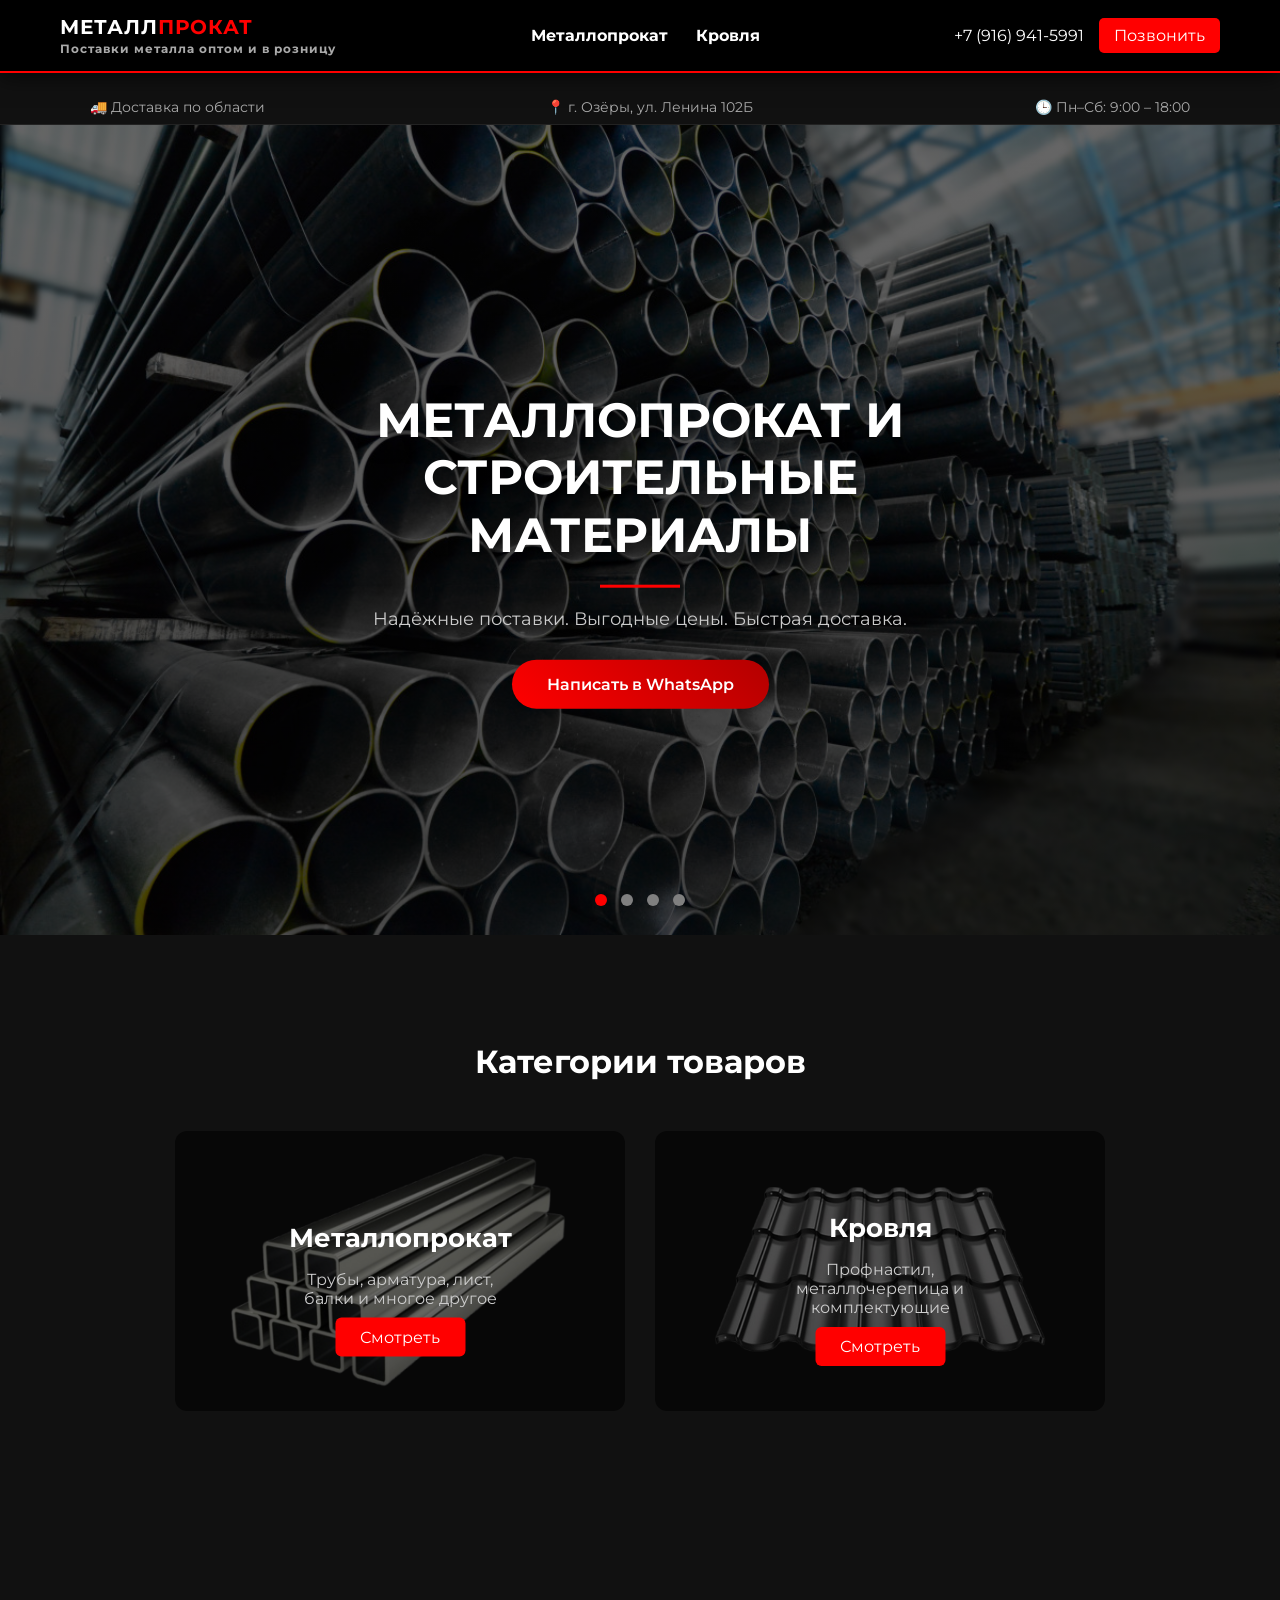
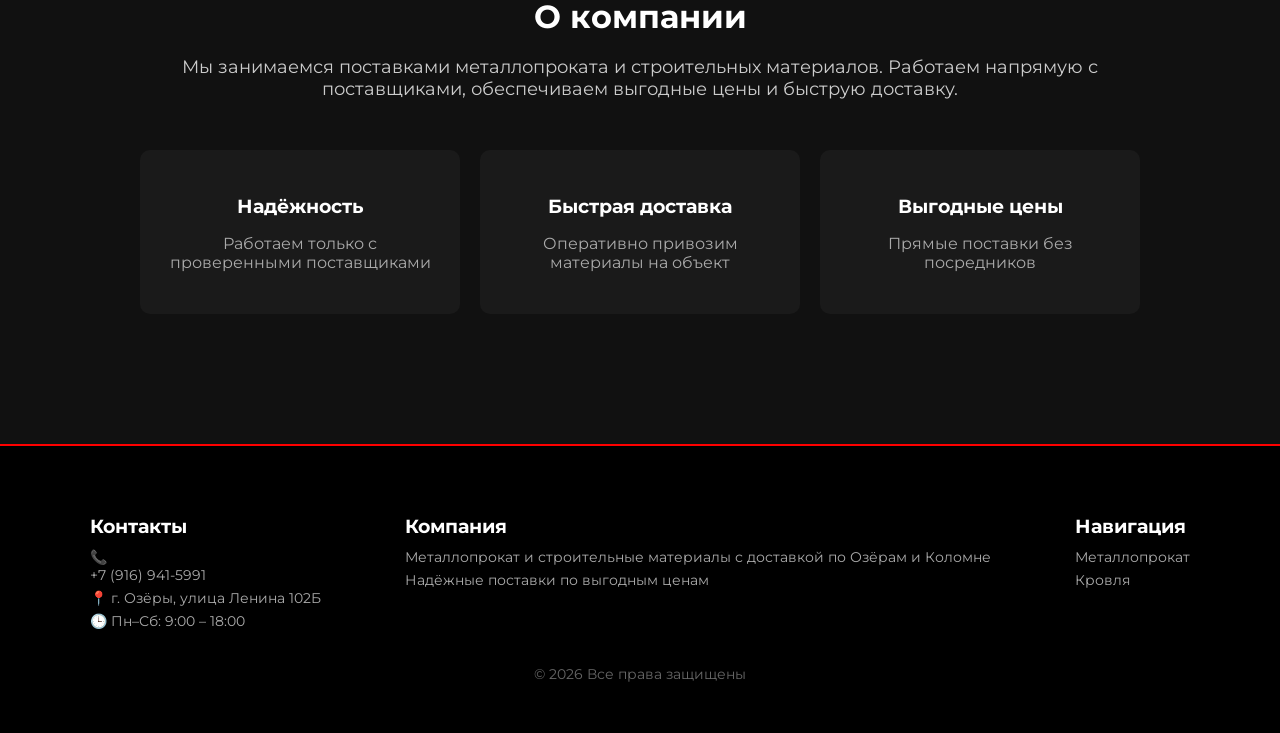
<file: site/index.html>
<!DOCTYPE html>
<html lang="ru">
<head>
    <meta charset="UTF-8">
    <meta name="viewport" content="width=device-width, initial-scale=1.0">

    <!-- SEO -->
    <title>Металлопрокат, кровля и фасад в Озёрах — Озёры Металл</title>
    <meta name="description" content="Металлопрокат и строительные материалы в г. Озёры. Трубы, арматура, профнастил, металлочерепица. Доставка в день заказа. Звоните: +7 (916) 941-5991">

    <!-- Favicon -->
    <link rel="apple-touch-icon" sizes="180x180" href="/site/images/apple-touch-icon.png">
    <link rel="icon" type="image/png" sizes="32x32" href="/site/images/favicon-32x32.png">
    <link rel="icon" type="image/png" sizes="16x16" href="/site/images/favicon-16x16.png">
    <link rel="manifest" href="/site/images/site.webmanifest">
    
    <!-- Open Graph (для соцсетей и иногда подхватывается поисковиками) -->
    <meta property="og:title" content="Металлопрокат и кровля в Озёрах">
    <meta property="og:description" content="Трубы, арматура, профнастил, металлочерепица. Доставка в день заказа по Озёрам и области.">
    <meta property="og:url" content="https://ozery-metall.ru/">
    <meta property="og:type" content="website">
    <meta property="og:image" content="https://ozery-metall.ru/site/images/og-preview.jpg">

    <!-- Schema.org — локальный бизнес -->
    <script type="application/ld+json">
    {
      "@context": "https://schema.org",
      "@type": "LocalBusiness",
      "name": "Озёры Металл",
      "url": "https://ozery-metall.ru",
      "telephone": "+79169415991",
      "address": {
        "@type": "PostalAddress",
        "streetAddress": "ул. Ленина, 102Б",
        "addressLocality": "Озёры",
        "addressRegion": "Московская область",
        "addressCountry": "RU"
      },
      "openingHours": "Mo-Sa 09:00-18:00",
      "description": "Продажа металлопроката и строительных материалов в Озёрах. Трубы, арматура, профнастил, металлочерепица. Доставка по области."
    }
    </script>

    <link rel="stylesheet" href="/site/css/style.css">
    <link href="https://fonts.googleapis.com/css2?family=Montserrat:wght@400;600&display=swap" rel="stylesheet">
</head> 

<body>

<div class="top-bar">
    <div class="top-container">
        <span>🚚 Доставка по области</span>
        <span>📍 г. Озёры, ул. Ленина 102Б</span>
        <span>🕒 Пн–Сб: 9:00 – 18:00</span>
    </div>
</div>

<header class="header">
    <div class="container">

        <a href="/" class="logo-text">
            МЕТАЛЛ<span>ПРОКАТ</span>
            <div class="logo-sub">
                Поставки металла оптом и в розницу
            </div>
        </a>

        <nav class="nav">
            <a href="/metal">Металлопрокат</a>
            <a href="/roof">Кровля</a>
        </nav>

        <div class="contact">
            <a href="tel:+79169415991" class="phone">
                +7 (916) 941-5991
            </a>

            <a href="tel:+79169415991" class="call-btn">
                Позвонить
            </a>
        </div>

    </div>
</header>

<section class="hero">

    <div class="slider">

        <div class="slide active"
             style="background-image:url('/site/images/bg.jpg')">
        </div>

        <div class="slide"
             style="background-image:url('/site/images/slide1.jpg')">
        </div>

        <div class="slide"
             style="background-image:url('/site/images/slide2.jpg')">
        </div>

        <div class="slide"
             style="background-image:url('/site/images/slide3.jpg')">
        </div>

    </div>

    <div class="hero-content">
        <h1>Металлопрокат и строительные материалы</h1>

        <p>
            Надёжные поставки.
            Выгодные цены.
            Быстрая доставка.
        </p>

        <a href="https://wa.me/79169415991?text=Здравствуйте%2C%20хочу%20узнать%20о%20ценах" class="hero-btn" target="_blank">
        Написать в WhatsApp
        </a>
    </div>

    <div class="dots">
        <span class="dot active"></span>
        <span class="dot"></span>
        <span class="dot"></span>
        <span class="dot"></span>
    </div>

</section>

<section class="categories">

    <h2>Категории товаров</h2>

    <div class="categories-container">

        <div class="category-card">

            <div class="category-overlay"></div>

            <img src="/site/images/metal.jpg" alt="Металлопрокат">

            <div class="category-content">

                <h3>Металлопрокат</h3>

                <p>
                    Трубы, арматура,
                    лист, балки и многое другое
                </p>

                <a href="/metal" class="category-btn">
                    Смотреть
                </a>

            </div>

        </div>

        <div class="category-card">

            <div class="category-overlay"></div>

            <img src="/site/images/roof.jpg" alt="Кровля">

            <div class="category-content">

                <h3>Кровля</h3>

                <p>
                    Профнастил,
                    металлочерепица и комплектующие
                </p>

                <a href="/roof" class="category-btn">
                    Смотреть
                </a>

            </div>

        </div>

    </div>

</section>

<section class="about">

    <div class="container-about">

        <h2>О компании</h2>

        <p class="about-text">
            Мы занимаемся поставками металлопроката и строительных материалов.
            Работаем напрямую с поставщиками,
            обеспечиваем выгодные цены
            и быструю доставку.
        </p>

        <div class="advantages">

            <div class="adv-card">
                <h3>Надёжность</h3>
                <p>Работаем только с проверенными поставщиками</p>
            </div>

            <div class="adv-card">
                <h3>Быстрая доставка</h3>
                <p>Оперативно привозим материалы на объект</p>
            </div>

            <div class="adv-card">
                <h3>Выгодные цены</h3>
                <p>Прямые поставки без посредников</p>
            </div>

        </div>

    </div>

</section>

<footer class="footer">

    <div class="footer-container">

        <div class="footer-block">

            <h3>Контакты</h3>

            <p>
                📞
                <a href="tel:+79169415991">
                    +7 (916) 941-5991
                </a>
            </p>

            <p>📍 г. Озёры, улица Ленина 102Б</p>

            <p>🕒 Пн–Сб: 9:00 – 18:00</p>

        </div>

        <div class="footer-block">

            <h3>Компания</h3>

            <p>
                Металлопрокат и строительные материалы
                с доставкой по Озёрам и Коломне
            </p>

            <p>
                Надёжные поставки
                по выгодным ценам
            </p>

        </div>

        <div class="footer-block">

            <h3>Навигация</h3>

            <a href="/metal">Металлопрокат</a>
            <a href="/roof">Кровля</a>

        </div>

    </div>

    <div class="footer-bottom">
        © 2026 Все права защищены
    </div>

</footer>

<script>
window.onload = function () {

let slides = document.querySelectorAll('.slide');
let dots = document.querySelectorAll('.dot');

let index = 0;

function showSlide(i){

slides.forEach(slide=>slide.classList.remove('active'));
dots.forEach(dot=>dot.classList.remove('active'));

slides[i].classList.add('active');
dots[i].classList.add('active');

}

setInterval(()=>{

index++;

if(index>=slides.length){
index=0;
}

showSlide(index);

},4000);

dots.forEach((dot,i)=>{

dot.addEventListener('click',()=>{

index=i;
showSlide(index);

});

});

}
</script>

</body>
</html>
</file>
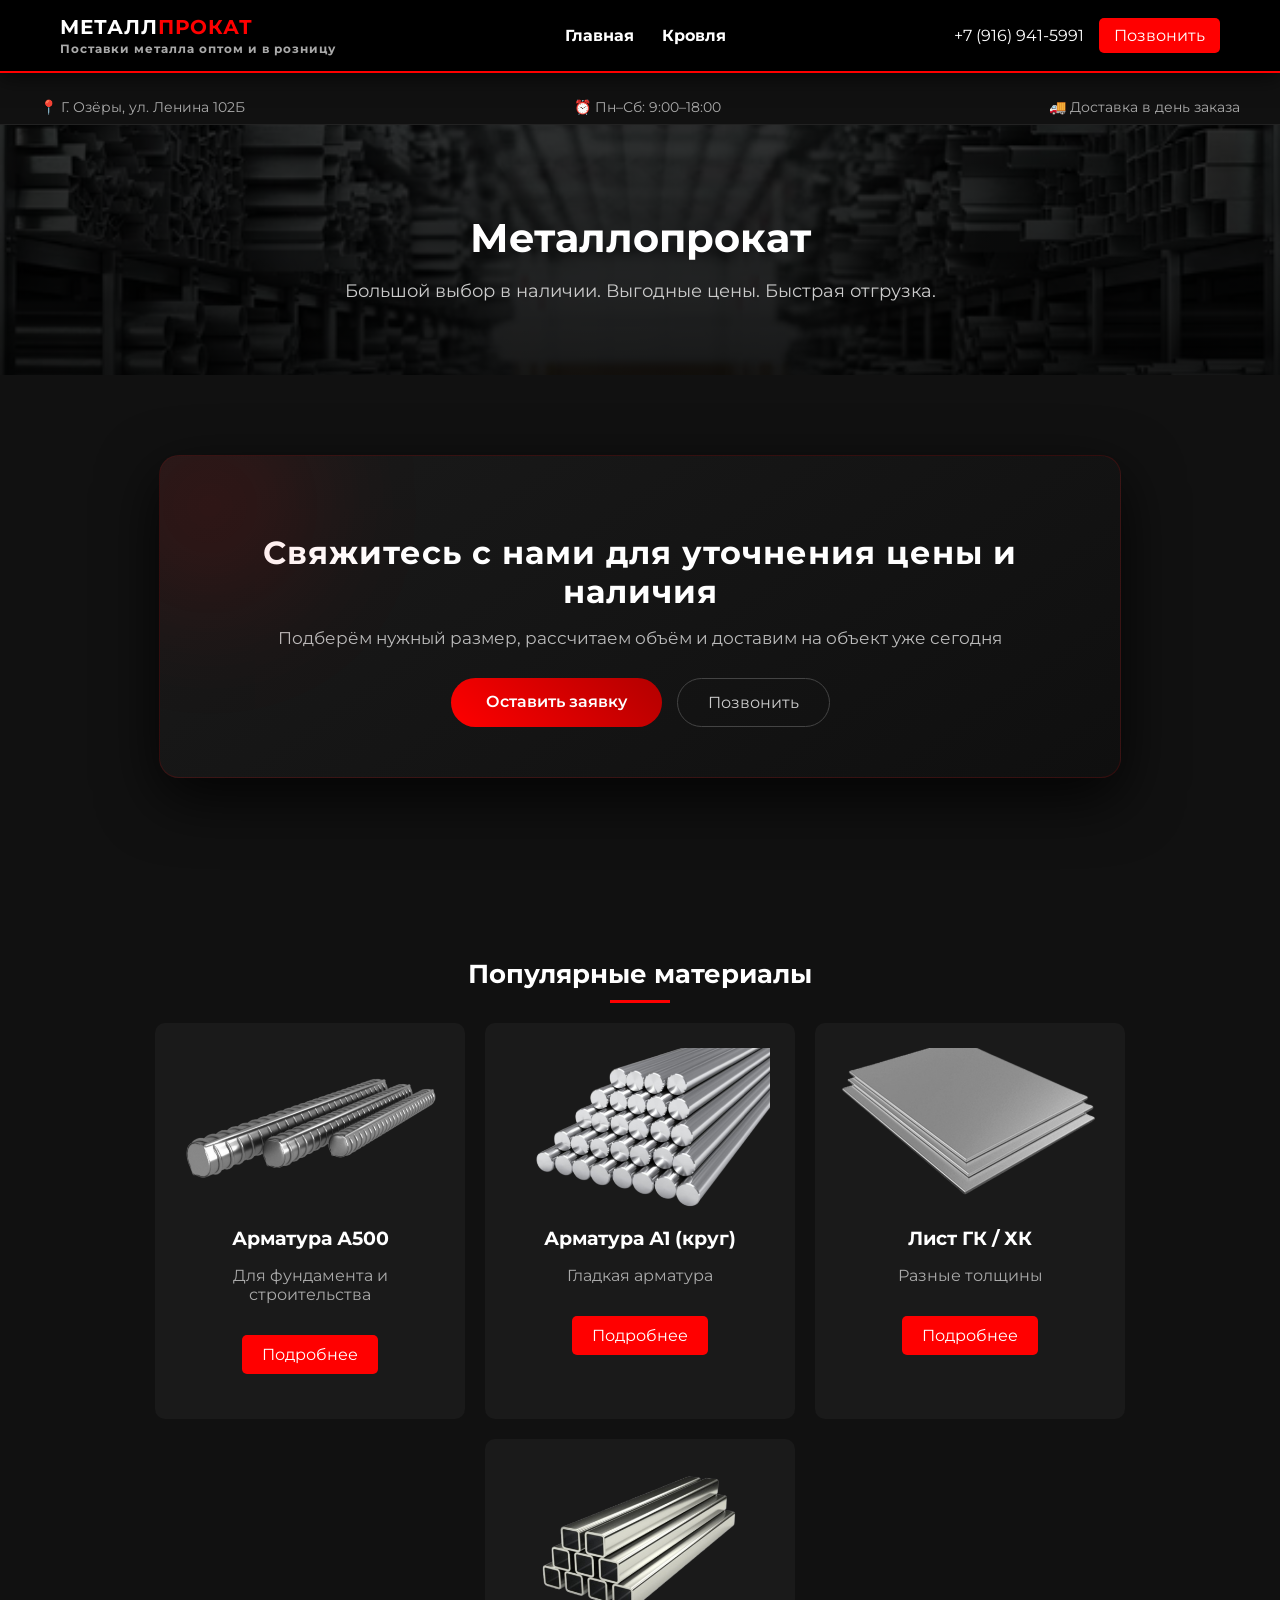
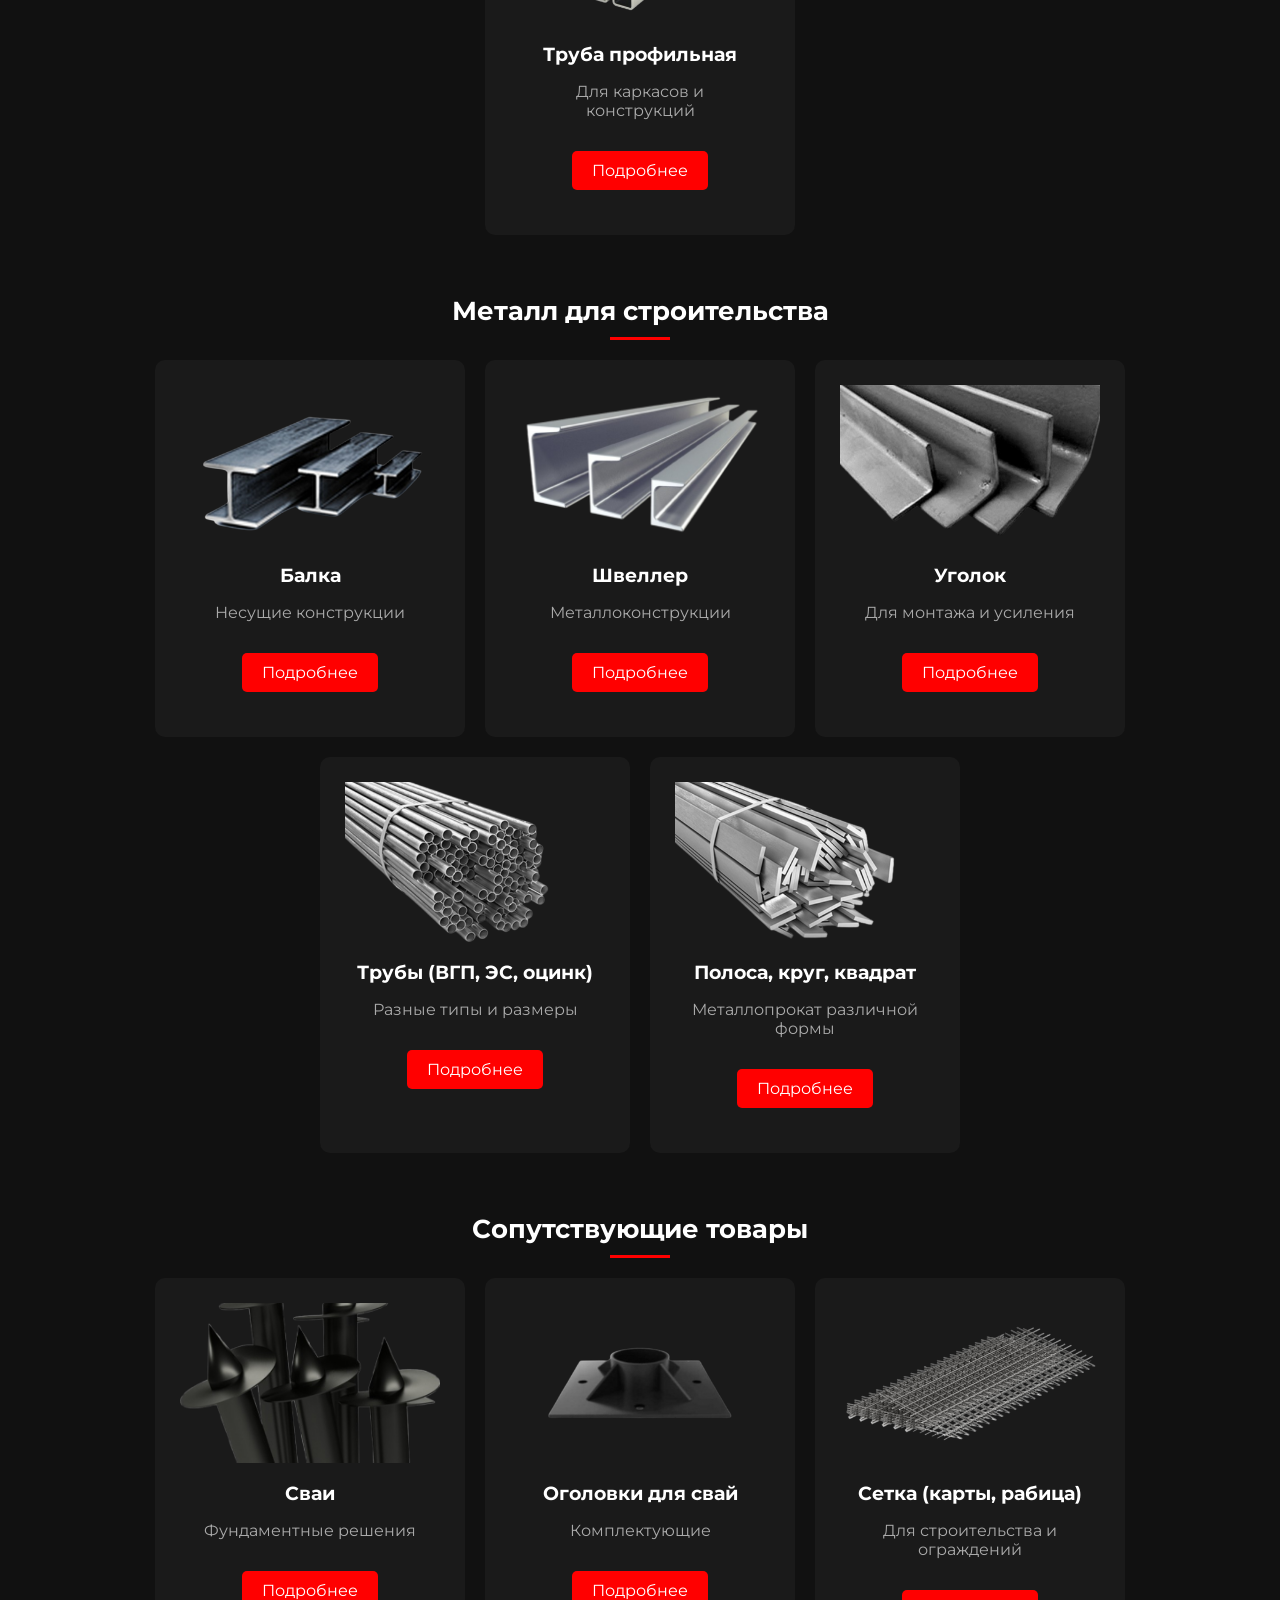
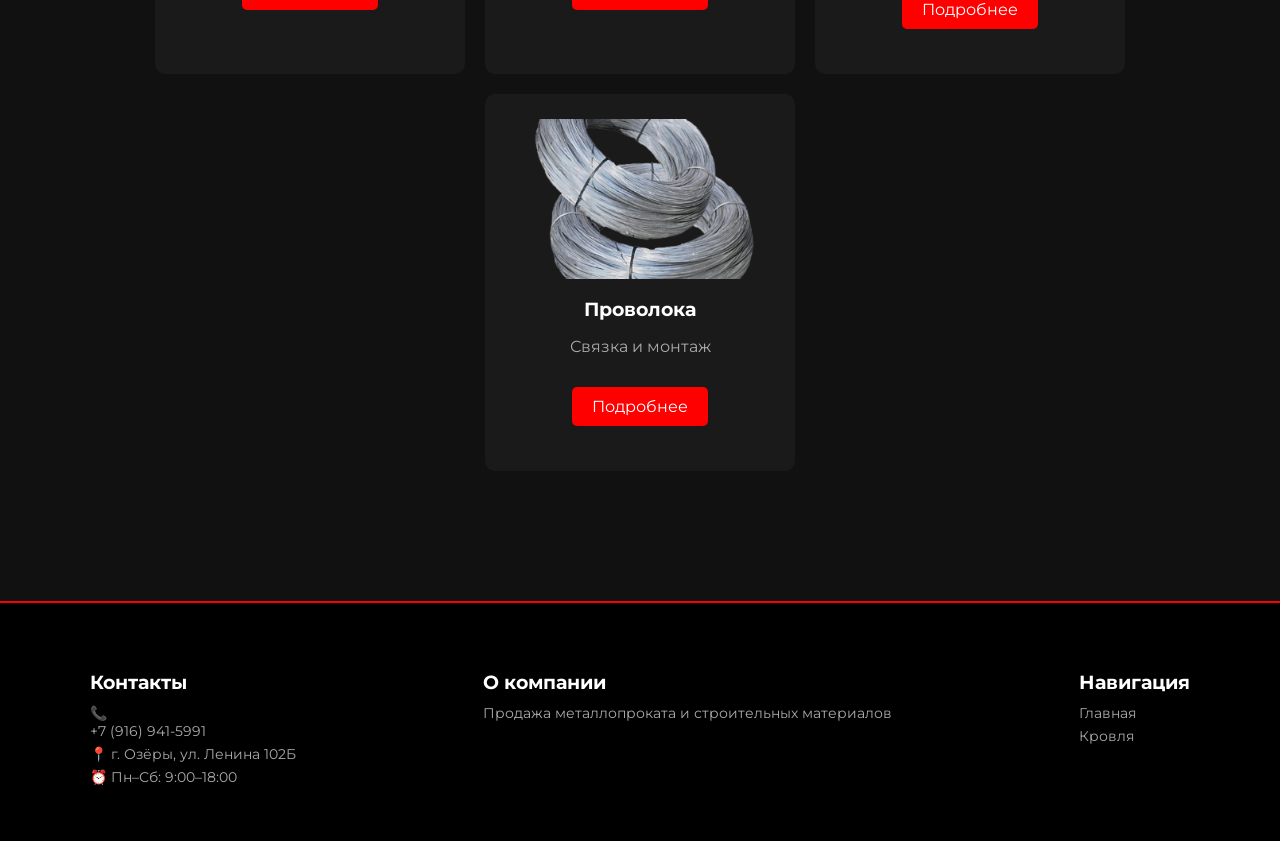
<file: site/metal.html>
<!DOCTYPE html>
<html lang="ru">
<head>
    <meta charset="UTF-8">
    <meta name="viewport" content="width=device-width, initial-scale=1.0">
    <meta name="description" content="Металлопрокат в г. Озёры — арматура, трубы, балки, уголок, лист. Оптом и в розницу.">
    <title>Металлопрокат — г. Озёры</title>
    <link rel="stylesheet" href="/site/css/style.css">
    <link href="https://fonts.googleapis.com/css2?family=Montserrat:wght@400;600&display=swap" rel="stylesheet">
</head>
<body>

<div class="top-bar">
    <div class="top-bar-content">
        <span>📍 Г. Озёры, ул. Ленина 102Б</span>
        <span>⏰ Пн–Сб: 9:00–18:00</span>
        <span>🚚 Доставка в день заказа</span>
    </div>
</div>

<header class="header">
    <div class="container">
        <a href="/" class="logo-text">
            МЕТАЛЛ<span>ПРОКАТ</span>
            <div class="logo-sub">Поставки металла оптом и в розницу</div>
        </a>
        <nav class="nav">
            <a href="/">Главная</a>
            <a href="roof">Кровля</a>
        </nav>
        <div class="contact">
            <a href="tel:+79169415991" class="phone">+7 (916) 941-5991</a>
            <a href="tel:+79169415991" class="call-btn">Позвонить</a>
        </div>
    </div>
</header>

<section class="page-banner">
    <div class="banner-content">
        <h1>Металлопрокат</h1>
        <p>Большой выбор в наличии. Выгодные цены. Быстрая отгрузка.</p>
    </div>
</section>

<div class="cta-block">
    <div class="cta-glow"></div>
    <h2>Свяжитесь с нами для уточнения цены и наличия</h2>
    <p>Подберём нужный размер, рассчитаем объём и доставим на объект уже сегодня</p>
    <div class="cta-actions">
        <a href="#" class="cta-btn" id="openFormBtn">Оставить заявку</a>
        <a href="tel:+79169415991" class="cta-phone">Позвонить</a>
    </div>
</div>

<section class="products">

    <h2 class="group-title">Популярные материалы</h2>
    <div class="products-container">

        <div class="product-card">
            <img src="/site/images/armatura.jpg" alt="Арматура А500">
            <h3>Арматура А500</h3>
            <p>Для фундамента и строительства</p>
            <a href="#" class="product-btn"
               data-title="Арматура А500"
               data-img="/site/images/armatura.jpg"
               data-desc="Арматура А500С: ф6, ф8, ф10, ф12, ф14, ф16, ф18, ф20, ф25, ф32">
                Подробнее
            </a>
        </div>

        <div class="product-card">
            <img src="/site/images/armatura-a1.jpg" alt="Арматура А1">
            <h3>Арматура А1 (круг)</h3>
            <p>Гладкая арматура</p>
            <a href="#" class="product-btn"
               data-title="Арматура А1(круг)"
               data-img="/site/images/armatura-a1.jpg"
               data-desc="Арматура А1 (гладкая): ф6, ф8, ф10, ф12, ф14, ф16, ф18, ф20, ф22, ф25">
                Подробнее
            </a>
        </div>

        <div class="product-card">
            <img src="/site/images/list.jpg" alt="Лист металла">
            <h3>Лист ГК / ХК</h3>
            <p>Разные толщины</p>
            <a href="#" class="product-btn"
               data-title="Лист ГК / ХК"
               data-img="/site/images/list.jpg"
               data-desc="Лист металл: 0.8мм – 30мм, форматы 1.25×2.5, 1.5×3, 1.5×6">
                Подробнее
            </a>
        </div>

        <div class="product-card">
            <img src="/site/images/truba-profile.jpg" alt="Труба профильная">
            <h3>Труба профильная</h3>
            <p>Для каркасов и конструкций</p>
            <a href="#" class="product-btn"
               data-title="Труба профильная"
               data-img="/site/images/truba-profile.jpg"
               data-desc="Профильные трубы: 20×20, 40×20, 40×40, 60×30, 60×60 и другие размеры">
                Подробнее
            </a>
        </div>

    </div>

    <h2 class="group-title">Металл для строительства</h2>
    <div class="products-container">

        <div class="product-card">
            <img src="/site/images/balka.jpg" alt="Балка">
            <h3>Балка</h3>
            <p>Несущие конструкции</p>
            <a href="#" class="product-btn"
               data-title="Балка"
               data-img="/site/images/balka.jpg"
               data-desc="Балка: 10Б1 – 35Б2, длина 12м, разные серии (Б, К, Ш)">
                Подробнее
            </a>
        </div>

        <div class="product-card">
            <img src="/site/images/shveller.jpg" alt="Швеллер">
            <h3>Швеллер</h3>
            <p>Металлоконструкции</p>
            <a href="#" class="product-btn"
               data-title="Швеллер"
               data-img="/site/images/shveller.jpg"
               data-desc="Швеллер: 5 – 30, стандартные длины 6м и 12м">
                Подробнее
            </a>
        </div>

        <div class="product-card">
            <img src="/site/images/ugolok.jpg" alt="Уголок">
            <h3>Уголок</h3>
            <p>Для монтажа и усиления</p>
            <a href="#" class="product-btn"
               data-title="Уголок"
               data-img="/site/images/ugolok.jpg"
               data-desc="Уголок: 25×25 – 100×100, толщина от 3мм">
                Подробнее
            </a>
        </div>

        <div class="product-card">
            <img src="/site/images/truba.jpg" alt="Трубы">
            <h3>Трубы (ВГП, ЭС, оцинк)</h3>
            <p>Разные типы и размеры</p>
            <a href="#" class="product-btn"
               data-title="Трубы (ВГП, ЭС, оцинк)"
               data-img="/site/images/truba.jpg"
               data-desc="Труба ВГП: 15×2,8; 20×2,8; 25×2,8; 32×2,8; 32×3,2; 40×3,0; 50×3,0. Труба ЭС: уточняйте размер. Труба оцинк: 15×2,8; 20×2,8; 25×2,8; 25×3,2; 32×3,2; 40×3,5; 57×3,0; 57×3,5; 76×3,5; 89×4,0">
                Подробнее
            </a>
        </div>

        <div class="product-card">
            <img src="/site/images/polosa.jpg" alt="Полоса круг квадрат">
            <h3>Полоса, круг, квадрат</h3>
            <p>Металлопрокат различной формы</p>
            <a href="#" class="product-btn"
               data-title="Полоса, круг, квадрат"
               data-img="/site/images/polosa.jpg"
               data-desc="Полоса, круг, квадрат: разные размеры от 6мм до 50мм">
                Подробнее
            </a>
        </div>

    </div>

    <h2 class="group-title">Сопутствующие товары</h2>
    <div class="products-container">

        <div class="product-card">
            <img src="/site/images/svai.jpg" alt="Сваи">
            <h3>Сваи</h3>
            <p>Фундаментные решения</p>
            <a href="#" class="product-btn"
               data-title="Сваи"
               data-img="/site/images/svai.jpg"
               data-desc="Сваи винтовые: разные диаметры и длины под фундамент">
                Подробнее
            </a>
        </div>

        <div class="product-card">
            <img src="/site/images/ogolovki.jpg" alt="Оголовки для свай">
            <h3>Оголовки для свай</h3>
            <p>Комплектующие</p>
            <a href="#" class="product-btn"
               data-title="Оголовки для свай"
               data-img="/site/images/ogolovki.jpg"
               data-desc="Оголовки для свай ф57, ф76, ф89, ф108">
                Подробнее
            </a>
        </div>

        <div class="product-card">
            <img src="/site/images/setka.jpg" alt="Сетка">
            <h3>Сетка (карты, рабица)</h3>
            <p>Для строительства и ограждений</p>
            <a href="#" class="product-btn"
               data-title="Сетка (карты, рабица)"
               data-img="/site/images/setka.jpg"
               data-desc="Сетка: кладочная, сварная, рабица — разные размеры">
                Подробнее
            </a>
        </div>

        <div class="product-card">
            <img src="/site/images/provoloka.jpg" alt="Проволока">
            <h3>Проволока</h3>
            <p>Связка и монтаж</p>
            <a href="#" class="product-btn"
               data-title="Проволока"
               data-img="/site/images/provoloka.jpg"
               data-desc="Проволока вязальная: ф1.2 – ф6, в бухтах">
                Подробнее
            </a>
        </div>

    </div>

</section>

<footer class="footer">
    <div class="footer-container">
        <div class="footer-block">
            <h3>Контакты</h3>
            <p>📞 <a href="tel:+79169415991">+7 (916) 941-5991</a></p>
            <p>📍 г. Озёры, ул. Ленина 102Б</p>
            <p>⏰ Пн–Сб: 9:00–18:00</p>
        </div>
        <div class="footer-block">
            <h3>О компании</h3>
            <p>Продажа металлопроката и строительных материалов</p>
        </div>
        <div class="footer-block">
            <h3>Навигация</h3>
            <a href="/">Главная</a>
            <a href="/roof">Кровля</a>
        </div>
    </div>
</footer>

<!-- Модалка товара -->
<div class="modal" id="productModal">
    <div class="modal-content">
        <span class="close">&times;</span>
        <div class="modal-body">
            <div class="modal-left">
                <img src="/site/images/truba.jpg" id="modalImg" alt="">
                <a href="#" class="modal-btn" id="modalOrderBtn">Оставить заявку</a>
            </div>
            <div class="modal-right">
                <h2 id="modalTitle">Товар</h2>
                <div class="product-info">
                    <p id="modalDescription"></p>
                    <p class="product-note">
                        ❗ Не нашли нужный размер? Оставьте заявку — подберем и привезем под вас
                    </p>
                </div>
            </div>
        </div>
    </div>
</div>

<!-- Модалка формы -->
<div class="modal" id="formModal">
    <div class="modal-content form-modal">
        <span class="form-close">&times;</span>
        <h2>Оставить заявку</h2>
        <p class="form-subtitle">Не нашли нужный товар? Напишите — подберём</p>
            <form id="form">
            <input
            type="text"
            name="name"
            placeholder="Ваше имя"
            minlength="2"
            required
            >
        <input
            type="tel"
            name="phone"
            placeholder="Телефон"
            pattern="[0-9+\-\(\)\s]{10,20}"
            required
        >
        <textarea
            name="comment"
            placeholder="Что вам нужно?"
        ></textarea>

    <button type="submit" class="form-btn">
        Отправить заявку
    </button>
</form>
    </div>
</div>

<div class="success-message" id="successMessage">
    ✅ Заявка отправлена! Мы скоро свяжемся с вами
</div>

<script src="/site/script.js"></script>
</body>
</html>
</file>
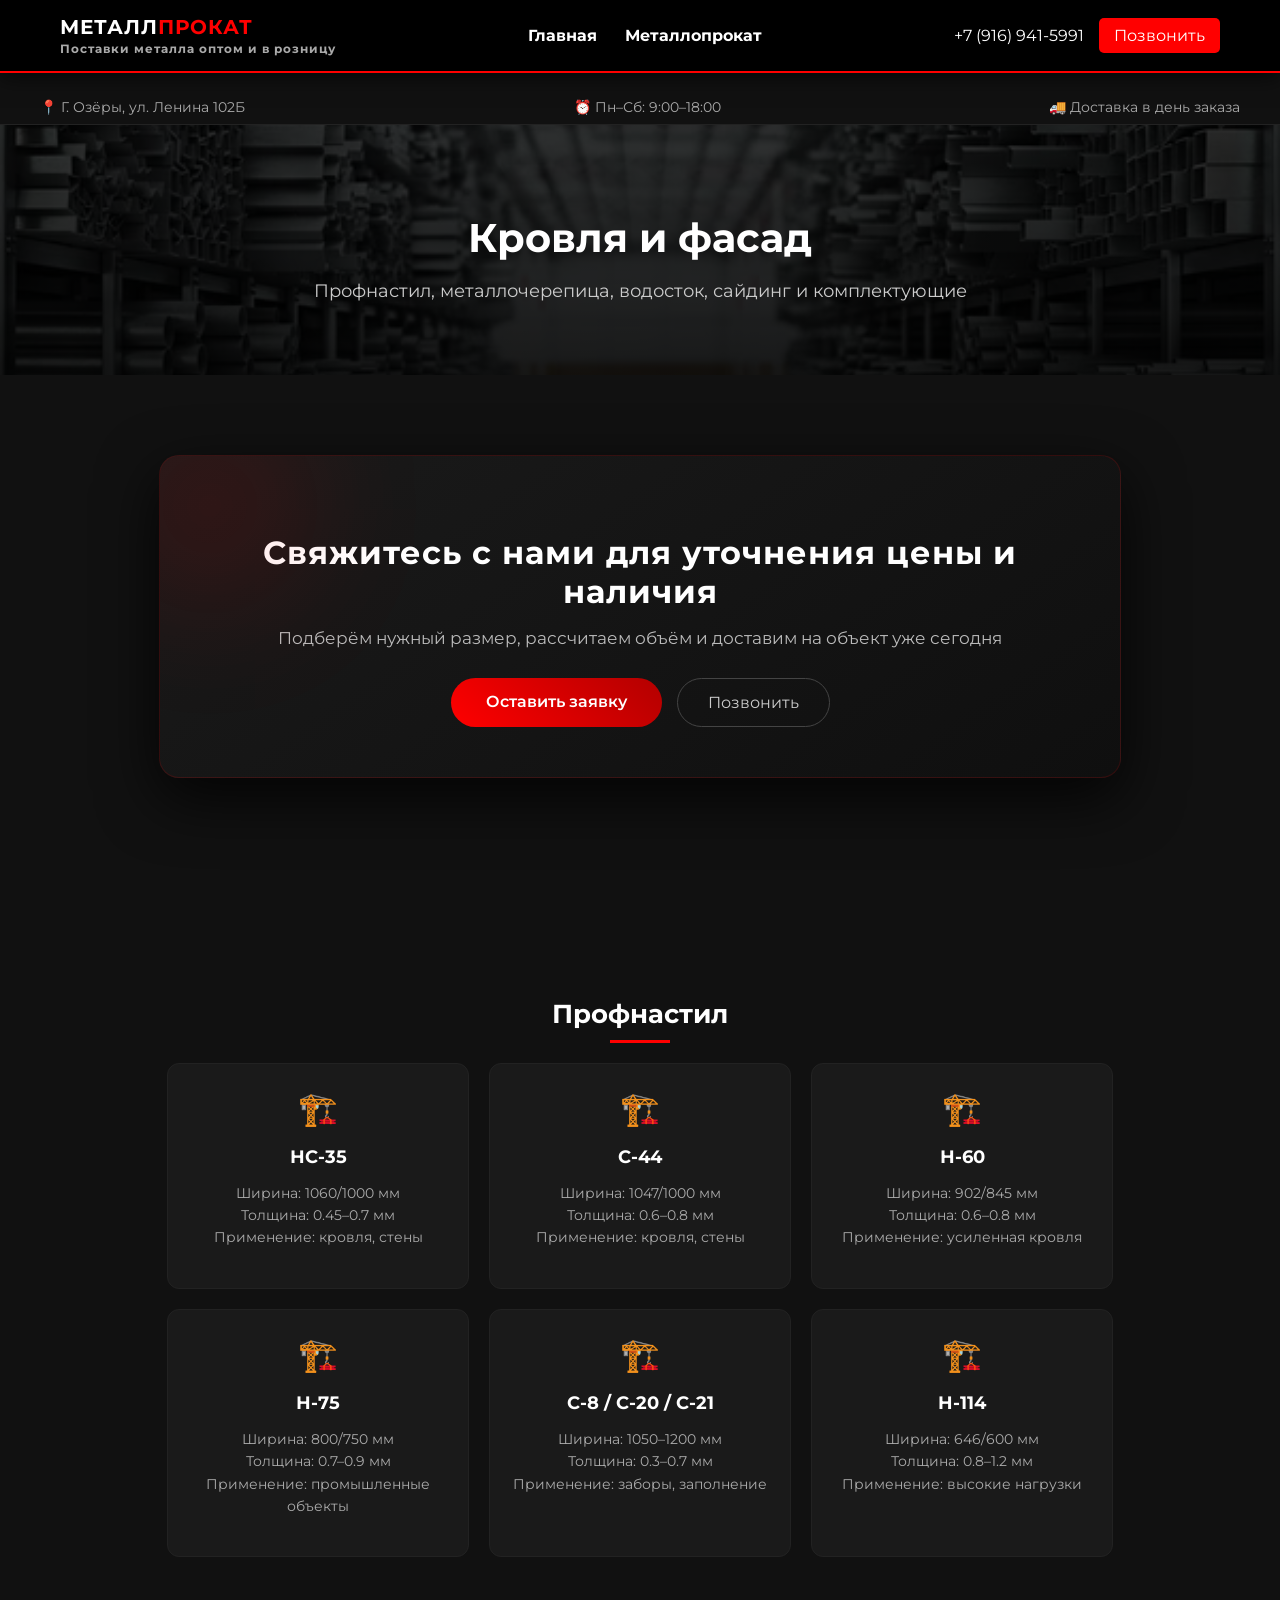
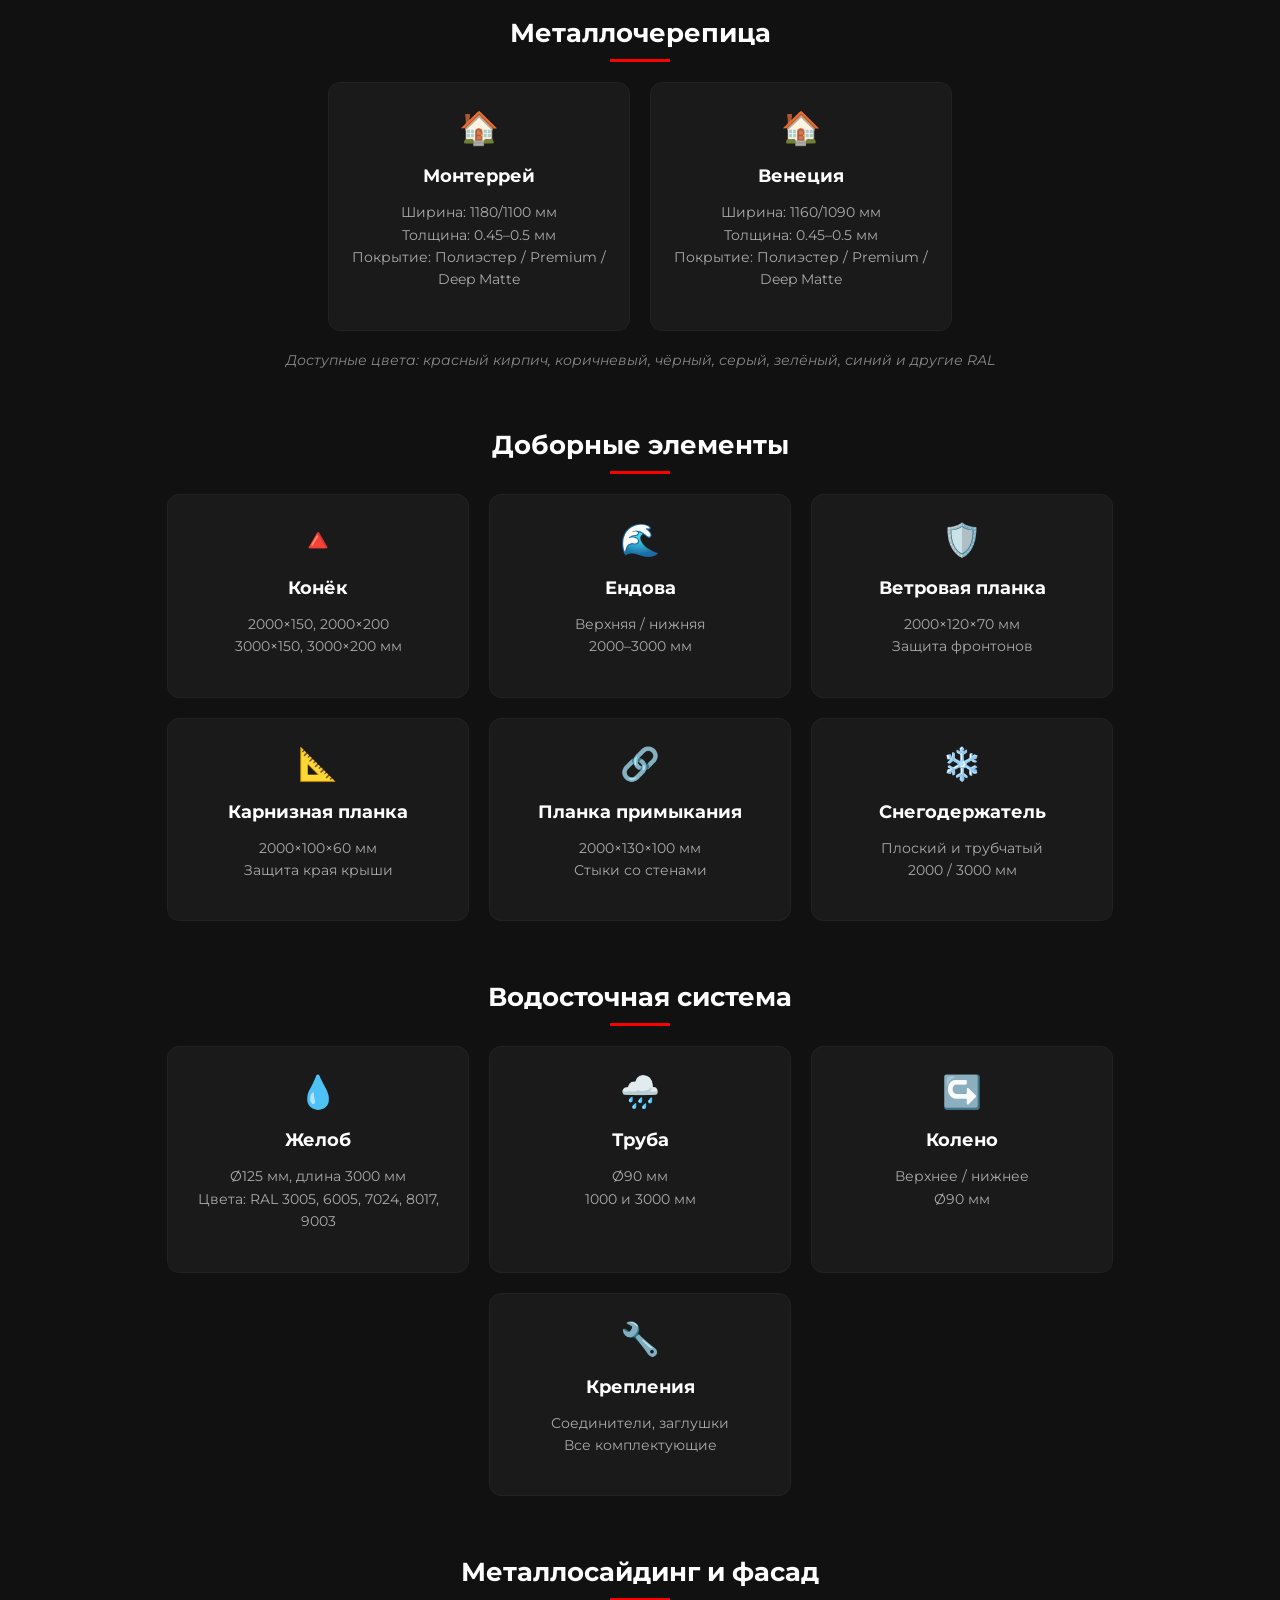
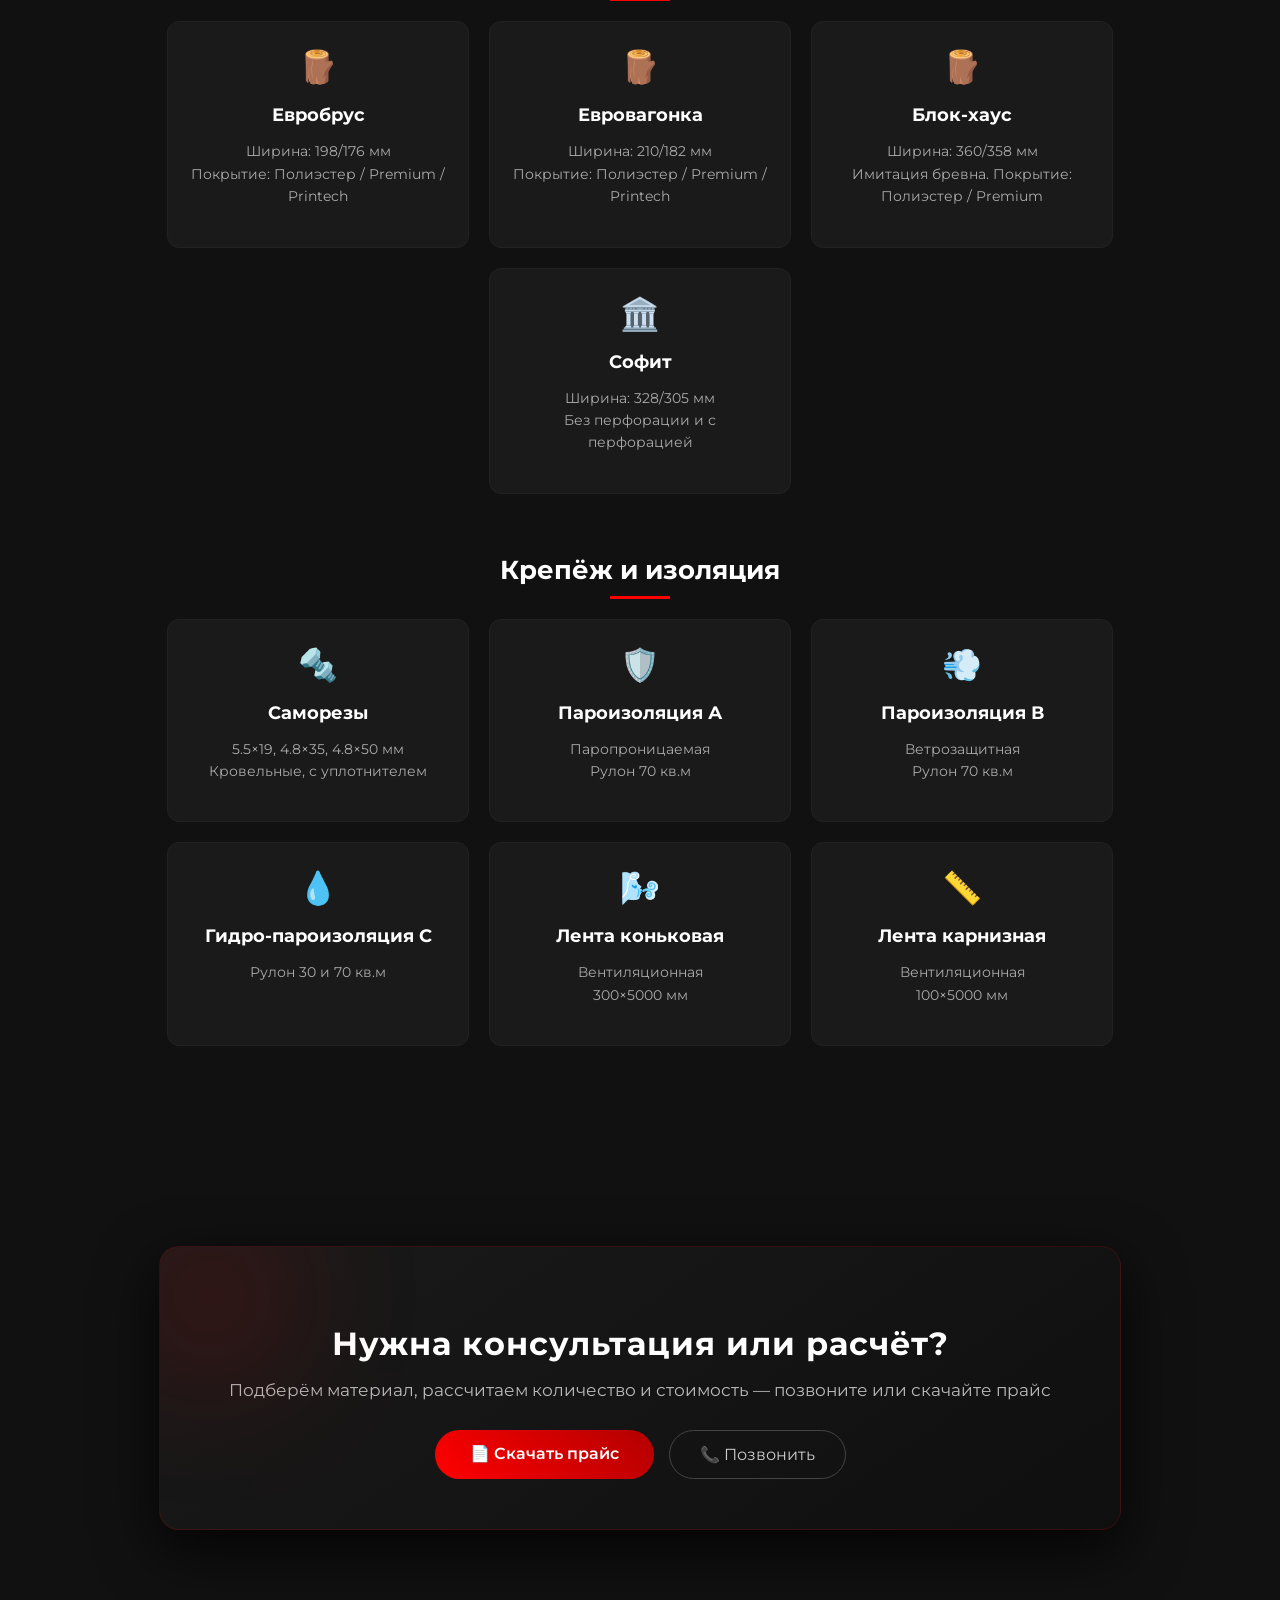
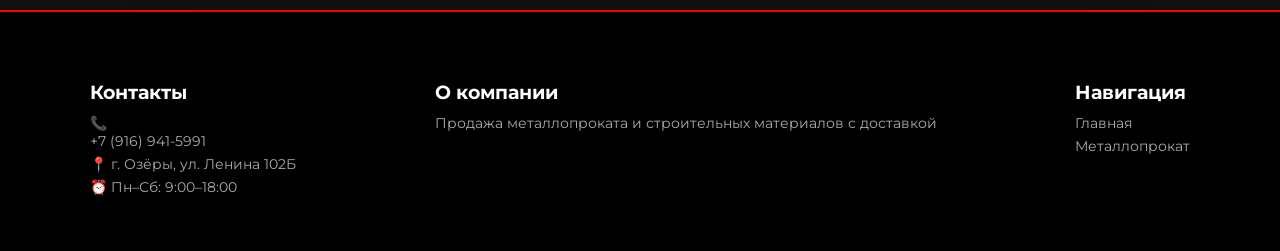
<file: site/roof.html>
<!DOCTYPE html>
<html lang="ru">
<head>
    <meta charset="UTF-8">
    <meta name="viewport" content="width=device-width, initial-scale=1.0">
    <meta name="description" content="Кровельные материалы в г. Озёры — профнастил, металлочерепица, водосток, сайдинг. Доставка в день заказа.">
    <title>Кровля и фасад — г. Озёры</title>
    <link rel="stylesheet" href="/site/css/style.css">
    <link href="https://fonts.googleapis.com/css2?family=Montserrat:wght@400;600&display=swap" rel="stylesheet">
</head>
<body>

<div class="top-bar">
    <div class="top-bar-content">
        <span>📍 Г. Озёры, ул. Ленина 102Б</span>
        <span>⏰ Пн–Сб: 9:00–18:00</span>
        <span>🚚 Доставка в день заказа</span>
    </div>
</div>

<header class="header">
    <div class="container">
        <a href="/" class="logo-text">
            МЕТАЛЛ<span>ПРОКАТ</span>
            <div class="logo-sub">Поставки металла оптом и в розницу</div>
        </a>
        <nav class="nav">
            <a href="/">Главная</a>
            <a href="/metal">Металлопрокат</a>
        </nav>
        <div class="contact">
            <a href="tel:+79169415991" class="phone">+7 (916) 941-5991</a>
            <a href="tel:+79169415991" class="call-btn">Позвонить</a>
        </div>
    </div>
</header>

<section class="page-banner">
    <div class="banner-content">
        <h1>Кровля и фасад</h1>
        <p>Профнастил, металлочерепица, водосток, сайдинг и комплектующие</p>
    </div>
</section>
<div class="cta-block">
    <div class="cta-glow"></div>
    <h2>Свяжитесь с нами для уточнения цены и наличия</h2>
    <p>Подберём нужный размер, рассчитаем объём и доставим на объект уже сегодня</p>
    <div class="cta-actions">
        <a href="#" class="cta-btn" id="openFormBtn">Оставить заявку</a>
        <a href="tel:+79169415991" class="cta-phone">Позвонить</a>
    </div>
</div>

<section class="roof">
    <div class="container-roof">

        <!-- ПРОФНАСТИЛ -->
        <h2 class="group-title">Профнастил</h2>
        <div class="roof-cards">
            <div class="roof-card">
                <div class="roof-card-icon">🏗️</div>
                <h3>НС-35</h3>
                <p>Ширина: 1060/1000 мм<br>Толщина: 0.45–0.7 мм<br>Применение: кровля, стены</p>
            </div>
            <div class="roof-card">
                <div class="roof-card-icon">🏗️</div>
                <h3>С-44</h3>
                <p>Ширина: 1047/1000 мм<br>Толщина: 0.6–0.8 мм<br>Применение: кровля, стены</p>
            </div>
            <div class="roof-card">
                <div class="roof-card-icon">🏗️</div>
                <h3>Н-60</h3>
                <p>Ширина: 902/845 мм<br>Толщина: 0.6–0.8 мм<br>Применение: усиленная кровля</p>
            </div>
            <div class="roof-card">
                <div class="roof-card-icon">🏗️</div>
                <h3>Н-75</h3>
                <p>Ширина: 800/750 мм<br>Толщина: 0.7–0.9 мм<br>Применение: промышленные объекты</p>
            </div>
            <div class="roof-card">
                <div class="roof-card-icon">🏗️</div>
                <h3>С-8 / С-20 / С-21</h3>
                <p>Ширина: 1050–1200 мм<br>Толщина: 0.3–0.7 мм<br>Применение: заборы, заполнение</p>
            </div>
            <div class="roof-card">
                <div class="roof-card-icon">🏗️</div>
                <h3>H-114</h3>
                <p>Ширина: 646/600 мм<br>Толщина: 0.8–1.2 мм<br>Применение: высокие нагрузки</p>
            </div>
        </div>

        <!-- МЕТАЛЛОЧЕРЕПИЦА -->
        <h2 class="group-title">Металлочерепица</h2>
        <div class="roof-cards">
            <div class="roof-card">
                <div class="roof-card-icon">🏠</div>
                <h3>Монтеррей</h3>
                <p>Ширина: 1180/1100 мм<br>Толщина: 0.45–0.5 мм<br>Покрытие: Полиэстер / Premium / Deep Matte</p>
            </div>
            <div class="roof-card">
                <div class="roof-card-icon">🏠</div>
                <h3>Венеция</h3>
                <p>Ширина: 1160/1090 мм<br>Толщина: 0.45–0.5 мм<br>Покрытие: Полиэстер / Premium / Deep Matte</p>
            </div>
        </div>
        <p class="section-note">Доступные цвета: красный кирпич, коричневый, чёрный, серый, зелёный, синий и другие RAL</p>

        <!-- ДОБОРНЫЕ ЭЛЕМЕНТЫ -->
        <h2 class="group-title">Доборные элементы</h2>
        <div class="roof-cards">
            <div class="roof-card">
                <div class="roof-card-icon">🔺</div>
                <h3>Конёк</h3>
                <p>2000×150, 2000×200<br>3000×150, 3000×200 мм</p>
            </div>
            <div class="roof-card">
                <div class="roof-card-icon">🌊</div>
                <h3>Ендова</h3>
                <p>Верхняя / нижняя<br>2000–3000 мм</p>
            </div>
            <div class="roof-card">
                <div class="roof-card-icon">🛡️</div>
                <h3>Ветровая планка</h3>
                <p>2000×120×70 мм<br>Защита фронтонов</p>
            </div>
            <div class="roof-card">
                <div class="roof-card-icon">📐</div>
                <h3>Карнизная планка</h3>
                <p>2000×100×60 мм<br>Защита края крыши</p>
            </div>
            <div class="roof-card">
                <div class="roof-card-icon">🔗</div>
                <h3>Планка примыкания</h3>
                <p>2000×130×100 мм<br>Стыки со стенами</p>
            </div>
            <div class="roof-card">
                <div class="roof-card-icon">❄️</div>
                <h3>Снегодержатель</h3>
                <p>Плоский и трубчатый<br>2000 / 3000 мм</p>
            </div>
        </div>

        <!-- ВОДОСТОК -->
        <h2 class="group-title">Водосточная система</h2>
        <div class="roof-cards">
            <div class="roof-card">
                <div class="roof-card-icon">💧</div>
                <h3>Желоб</h3>
                <p>Ø125 мм, длина 3000 мм<br>Цвета: RAL 3005, 6005, 7024, 8017, 9003</p>
            </div>
            <div class="roof-card">
                <div class="roof-card-icon">🌧️</div>
                <h3>Труба</h3>
                <p>Ø90 мм<br>1000 и 3000 мм</p>
            </div>
            <div class="roof-card">
                <div class="roof-card-icon">↪️</div>
                <h3>Колено</h3>
                <p>Верхнее / нижнее<br>Ø90 мм</p>
            </div>
            <div class="roof-card">
                <div class="roof-card-icon">🔧</div>
                <h3>Крепления</h3>
                <p>Соединители, заглушки<br>Все комплектующие</p>
            </div>
        </div>

        <!-- САЙДИНГ -->
        <h2 class="group-title">Металлосайдинг и фасад</h2>
        <div class="roof-cards">
            <div class="roof-card">
                <div class="roof-card-icon">🪵</div>
                <h3>Евробрус</h3>
                <p>Ширина: 198/176 мм<br>Покрытие: Полиэстер / Premium / Printech</p>
            </div>
            <div class="roof-card">
                <div class="roof-card-icon">🪵</div>
                <h3>Евровагонка</h3>
                <p>Ширина: 210/182 мм<br>Покрытие: Полиэстер / Premium / Printech</p>
            </div>
            <div class="roof-card">
                <div class="roof-card-icon">🪵</div>
                <h3>Блок-хаус</h3>
                <p>Ширина: 360/358 мм<br>Имитация бревна. Покрытие: Полиэстер / Premium</p>
            </div>
            <div class="roof-card">
                <div class="roof-card-icon">🏛️</div>
                <h3>Софит</h3>
                <p>Ширина: 328/305 мм<br>Без перфорации и с перфорацией</p>
            </div>
        </div>

        <!-- КРЕПЁЖ -->
        <h2 class="group-title">Крепёж и изоляция</h2>
        <div class="roof-cards">
            <div class="roof-card">
                <div class="roof-card-icon">🔩</div>
                <h3>Саморезы</h3>
                <p>5.5×19, 4.8×35, 4.8×50 мм<br>Кровельные, с уплотнителем</p>
            </div>
            <div class="roof-card">
                <div class="roof-card-icon">🛡️</div>
                <h3>Пароизоляция А</h3>
                <p>Паропроницаемая<br>Рулон 70 кв.м</p>
            </div>
            <div class="roof-card">
                <div class="roof-card-icon">💨</div>
                <h3>Пароизоляция В</h3>
                <p>Ветрозащитная<br>Рулон 70 кв.м</p>
            </div>
            <div class="roof-card">
                <div class="roof-card-icon">💧</div>
                <h3>Гидро-пароизоляция С</h3>
                <p>Рулон 30 и 70 кв.м</p>
            </div>
            <div class="roof-card">
                <div class="roof-card-icon">🌬️</div>
                <h3>Лента коньковая</h3>
                <p>Вентиляционная<br>300×5000 мм</p>
            </div>
            <div class="roof-card">
                <div class="roof-card-icon">📏</div>
                <h3>Лента карнизная</h3>
                <p>Вентиляционная<br>100×5000 мм</p>
            </div>
        </div>

    </div>
</section>

<!-- CTA блок -->
<div class="cta-block" id="ctaBlock">
    <div class="cta-glow"></div>
    <h2>Нужна консультация или расчёт?</h2>
    <p>Подберём материал, рассчитаем количество и стоимость — позвоните или скачайте прайс</p>
    <div class="cta-actions">
        <a href="/site/price.pdf" class="cta-btn" download>📄 Скачать прайс</a>
        <a href="tel:+79169415991" class="cta-phone">📞 Позвонить</a>
    </div>
</div>

<footer class="footer">
    <div class="footer-container">
        <div class="footer-block">
            <h3>Контакты</h3>
            <p>📞 <a href="tel:+79169415991">+7 (916) 941-5991</a></p>
            <p>📍 г. Озёры, ул. Ленина 102Б</p>
            <p>⏰ Пн–Сб: 9:00–18:00</p>
        </div>
        <div class="footer-block">
            <h3>О компании</h3>
            <p>Продажа металлопроката и строительных материалов с доставкой</p>
        </div>
        <div class="footer-block">
            <h3>Навигация</h3>
            <a href="/">Главная</a>
            <a href="/metal">Металлопрокат</a>
        </div>
    </div>
</footer>
<!-- Модалка товара -->
<div class="modal" id="productModal">
    <div class="modal-content">
        <span class="close">&times;</span>
        <div class="modal-body">
            <div class="modal-left">
                <img src="/site/images/truba.jpg" id="modalImg" alt="">
                <a href="#" class="modal-btn" id="modalOrderBtn">Оставить заявку</a>
            </div>
            <div class="modal-right">
                <h2 id="modalTitle">Товар</h2>
                <div class="product-info">
                    <p id="modalDescription"></p>
                    <p class="product-note">
                        ❗ Не нашли нужный размер? Оставьте заявку — подберем и привезем под вас
                    </p>
                </div>
            </div>
        </div>
    </div>
</div>

<!-- Модалка формы -->
<div class="modal" id="formModal">
    <div class="modal-content form-modal">
        <span class="form-close">&times;</span>
        <h2>Оставить заявку</h2>
        <p class="form-subtitle">Не нашли нужный товар? Напишите — подберём</p>
            <form id="form">
            <input
            type="text"
            name="name"
            placeholder="Ваше имя"
            minlength="2"
            required
            >
        <input
            type="tel"
            name="phone"
            placeholder="Телефон"
            pattern="[0-9+\-\(\)\s]{10,20}"
            required
        >
        <textarea
            name="comment"
            placeholder="Что вам нужно?"
        ></textarea>

    <button type="submit" class="form-btn">
        Отправить заявку
    </button>
</form>
    </div>
</div>

<div class="success-message" id="successMessage">
    ✅ Заявка отправлена! Мы скоро свяжемся с вами
</div>


<script src="/site/script-roof.js"></script>
</body>
</html>
</file>
<file: site/css/style.css>
body {
    margin: 0;
    font-family: 'Montserrat', sans-serif;
    background-color: #111;
    color: white;
    padding-top: 90px;
}
.logo-text {
    font-size: 20px;
    font-weight: 700;
    color: white;
    letter-spacing: 1px;
}

.logo-text span {
    color: red;
}
.top-bar {
    background: #111;
    border-bottom: 1px solid #222;
    font-size: 14px;
}

.top-container {
    max-width: 1100px;
    margin: 0 auto;
    padding: 8px 20px;
    display: flex;
    justify-content: space-between;
    color: #aaa;
}
/* ШАПКА */
.header {
    background-color: #000;
    border-bottom: 2px solid red;
    position: fixed;
    top: 0;
    width: 100%;
    z-index: 1000;
    box-shadow: 0 2px 10px rgba(0,0,0,0.5);
}

.container {
    display: flex;
    align-items: center;
    justify-content: space-between;
    padding: 15px 60px;
}

/* МЕНЮ */
.nav a {
    margin: 0 12px;
    text-decoration: none;
    color: white;
    font-weight: bold;
    position: relative;
}

.nav a::after {
    content: "";
    position: absolute;
    width: 0%;
    height: 2px;
    background: red;
    left: 0;
    bottom: -5px;
    transition: 0.3s;
}

.nav a:hover::after {
    width: 100%;
}

/* КОНТАКТЫ */
.contact {
    display: flex;
    align-items: center;
    gap: 15px;
}

.phone {
    color: white;
    text-decoration: none;
    font-size: 16px;
    transition: 0.3s;
}

.phone:hover {
    color: red;
    text-shadow: 0 0 5px red;
}

/* КНОПКА */
.call-btn {
    padding: 8px 15px;
    background: red;
    color: white;
    text-decoration: none;
    border-radius: 5px;
    transition: 0.3s;
}

.call-btn:hover {
    background: #ff3333;
    box-shadow: 0 0 10px red;
}

.call-btn:active {
    transform: scale(0.95);
}

/* HERO (СЛАЙДЕР) */
.hero {
    position: relative;
    height: 90vh;
    overflow: hidden;
}

/* затемнение */
.hero::after {
    content: "";
    position: absolute;
    width: 100%;
    height: 100%;
    top: 0;
    left: 0;
    background: linear-gradient(
            to bottom,
            rgba(0,0,0,0.6),
            rgba(0,0,0,0.7)
    );
    z-index: 1;
}

/* СЛАЙДЕР */
.slider {
    position: absolute;
    width: 100%;
    height: 100%;
}

.slide {
    position: absolute;
    width: 100%;
    height: 100%;
    background-size: cover;
    background-position: center;
    background-repeat: no-repeat;
    opacity: 0;
    transition: opacity 1s ease-in-out;
}

.slide.active {
    opacity: 1;
}

/* ТЕКСТ ПО ЦЕНТРУ */
.hero-content {
    position: absolute;
    top: 50%;
    left: 50%;
    transform: translate(-50%, -50%);
    text-align: center;
    z-index: 2;
    max-width: 700px;
    width: 90%;
}

/* ЗАГОЛОВОК */
.hero h1 {
    font-size: 48px;
    font-weight: 700;
    text-transform: uppercase;
    line-height: 1.2;
    margin-bottom: 20px;
    text-shadow: 0 5px 20px rgba(0,0,0,0.7);
}

.hero h1::after {
    content: "";
    display: block;
    width: 80px;
    height: 3px;
    background: red;
    margin: 20px auto;
}

/* ТЕКСТ */
.hero p {
    font-size: 18px;
    color: #ccc;
    margin-bottom: 30px;
}

/* КНОПКА HERO */
.hero-btn {
    display: inline-block;
    padding: 15px 35px;
    background: linear-gradient(45deg, #ff0000, #b30000);
    color: white;
    text-decoration: none;
    border-radius: 50px;
    font-weight: 600;
    transition: 0.3s;
}

.hero-btn:hover {
    transform: scale(1.05);
    box-shadow: 0 10px 30px rgba(255,0,0,0.5);
}

/* ТОЧКИ */
.dots {
    position: absolute;
    bottom: 20px;
    width: 100%;
    text-align: center;
    z-index: 2;
}

.dot {
    display: inline-block;
    width: 12px;
    height: 12px;
    margin: 5px;
    background: gray;
    border-radius: 50%;
    cursor: pointer;
    transition: 0.3s;
}

.dot.active {
    background: red;
}

/* О КОМПАНИИ */
.about {
    padding: 80px 20px;
    background: #111;
    text-align: center;
}

.container-about {
    max-width: 1000px;
    margin: 0 auto;
}

.about h2 {
    font-size: 32px;
    margin-bottom: 20px;
}

.about-text {
    color: #ccc;
    margin-bottom: 50px;
    font-size: 18px;
}

/* ПРЕИМУЩЕСТВА */
.advantages {
    display: flex;
    justify-content: space-between;
    gap: 20px;
    flex-wrap: wrap;
}

.adv-card {
    background: #1a1a1a;
    padding: 25px;
    border-radius: 10px;
    flex: 1;
    min-width: 250px;
    transition: 0.3s;
    border: 1px solid transparent;
}

.adv-card:hover {
    transform: translateY(-5px);
    border: 1px solid red;
    box-shadow: 0 0 15px rgba(255,0,0,0.3);
}

.adv-card h3 {
    margin-bottom: 10px;
    color: white;
}

.adv-card p {
    color: #aaa;
}
/* FOOTER */
.footer {
    background: #000;
    padding: 50px 20px 20px;
    margin-top: 50px;
    border-top: 2px solid red;
}

.footer-container {
    max-width: 1100px;
    margin: 0 auto;
    display: flex;
    justify-content: space-between;
    flex-wrap: wrap;
    gap: 30px;
}

.footer-block h3 {
    margin-bottom: 15px;
    color: white;
}

.footer-block p {
    color: #aaa;
    margin: 5px 0;
}

.footer-block a {
    color: white;
    text-decoration: none;
    transition: 0.3s;
}

.footer-block a:hover {
    color: red;
}

/* нижняя строка */
.footer-bottom {
    text-align: center;
    margin-top: 30px;
    color: #666;
    font-size: 14px;
}
.logo img {
    height: 40px;
    background: white;
    padding: 5px 10px;
    border-radius: 6px;
}
/* КАТЕГОРИИ */
.categories {
    padding: 80px 20px;
    text-align: center;
    background: #111;
}

.categories h2 {
    font-size: 32px;
    margin-bottom: 50px;
}

/* контейнер */
.categories-container {
    display: flex;
    justify-content: center;
    gap: 30px;
    flex-wrap: wrap;
}

/* карточка */
.category-card {
    position: relative;
    width: 450px;
    height: 280px;
    border-radius: 12px;
    overflow: hidden;
    cursor: pointer;
    transition: 0.3s;
}

/* картинка */
.category-card img {
    width: 100%;
    height: 100%;
    object-fit: cover;
    transition: 0.5s;
}

/* затемнение */
.category-overlay {
    position: absolute;
    width: 100%;
    height: 100%;
    background: rgba(0,0,0,0.6);
    top: 0;
    left: 0;
    z-index: 1;
}

/* контент */
.category-content {
    position: absolute;
    top: 50%;
    left: 50%;
    transform: translate(-50%, -50%);
    z-index: 2;
    text-align: center;
    padding: 20px;
}

.category-content h3 {
    font-size: 26px;
    margin-bottom: 10px;
}

.category-content p {
    color: #ccc;
    margin-bottom: 20px;
}

/* кнопка */
.category-btn {
    padding: 10px 25px;
    background: red;
    color: white;
    text-decoration: none;
    border-radius: 6px;
    transition: 0.3s;
}

.category-btn:hover {
    background: #ff2a2a;
    box-shadow: 0 0 15px red;
}

/* эффект при наведении */
.category-card:hover img {
    transform: scale(1.1);
}

.category-card:hover {
    box-shadow: 0 10px 30px rgba(0,0,0,0.5);
}
/* ЗАГОЛОВОК СТРАНИЦЫ */
.page-title {
    text-align: center;
    padding: 120px 20px 50px;
}

.page-title h1 {
    font-size: 36px;
    margin-bottom: 10px;
}

.page-title p {
    color: #aaa;
}

/* ТОВАРЫ */
.products {
    padding: 40px 20px 80px;
}

.products-container {
    max-width: 1100px;
    margin: 0 auto;
    display: flex;
    flex-wrap: wrap;
    gap: 20px;
    justify-content: center;
}

/* КАРТОЧКА */
.product-card {
    background: #1a1a1a;
    padding: 25px;
    border-radius: 10px;
    width: 250px;
    text-align: center;
    transition: 0.3s;
}

/* эффект */
.product-card:hover {
    transform: translateY(-5px);
    box-shadow: 0 0 15px rgba(255,0,0,0.3);
}

/* кнопка */
.product-btn {
    display: inline-block;
    margin-top: 15px;
    padding: 10px 20px;
    background: red;
    color: white;
    text-decoration: none;
    border-radius: 5px;
}

.product-btn:hover {
    background: #ff2a2a;
}
.group-title {
    text-align: center;
    margin: 60px 0 20px;
    font-size: 26px;
}

.group-title::after {
    content: "";
    display: block;
    width: 60px;
    height: 3px;
    background: red;
    margin: 10px auto;
}

.product-card {
    background: #1a1a1a;
    border-radius: 10px;
    overflow: hidden;
    width: 260px;
    text-align: center;
    transition: 0.3s;
}

.product-card img {
    width: 100%;
    height: 160px;
    object-fit: cover;
}

.product-card h3 {
    margin: 15px 0 5px;
}

.product-card p {
    color: #aaa;
    padding: 0 10px;
}

.product-btn {
    display: inline-block;
    margin: 15px 0 20px;
    padding: 10px 20px;
    background: red;
    color: white;
    text-decoration: none;
    border-radius: 5px;
}

.product-card:hover {
    transform: translateY(-5px);
    box-shadow: 0 0 15px rgba(255,0,0,0.3);
}
/* ВЕРХНЯЯ ПОЛОСА */
.top-bar {
    background: #111;
    border-bottom: 1px solid #222;
    font-size: 14px;
}

.top-bar-content {
    max-width: 1200px;
    margin: 0 auto;
    padding: 8px 20px;
    display: flex;
    justify-content: space-between;
    color: #aaa;
    flex-wrap: wrap;
}
.page-banner {
    height: 250px;
    background: linear-gradient(rgba(0,0,0,0.7), rgba(0,0,0,0.8)),
    url("../images/metal-bg.jpg") center/cover no-repeat;

    display: flex;
    align-items: center;
    justify-content: center;
    text-align: center;
}

.banner-content h1 {
    font-size: 40px;
    margin-bottom: 10px;
}

.banner-content p {
    color: #ccc;
    font-size: 18px;
}
.logo-text {
    text-decoration: none;
    color: white;
    font-weight: 700;
    font-size: 20px;
    transition: 0.3s;
}

.logo-text:hover {
    color: red;
}
.logo-sub {
    font-size: 12px;
    color: #aaa;
    margin-top: 2px;
}
.header {
    background-color: #000;
    border-bottom: 2px solid red;
    box-shadow: 0 5px 20px rgba(0,0,0,0.6);
}
.page-banner {
    background:
            linear-gradient(rgba(0,0,0,0.8), rgba(0,0,0,0.9)),
            url("../images/metal-bg.jpg") center/cover no-repeat;
}
.footer {
    background: #000;
    padding: 50px 20px;
    border-top: 2px solid red;
}

.footer-container {
    max-width: 1100px;
    margin: 0 auto;
    display: flex;
    justify-content: space-between;
    flex-wrap: wrap;
    gap: 30px;
}

.footer-block h3 {
    margin-bottom: 10px;
}

.footer-block p,
.footer-block a {
    color: #aaa;
    font-size: 14px;
    text-decoration: none;
    display: block;
    margin-bottom: 5px;
}

.footer-block a:hover {
    color: red;
}
/* МОДАЛКА */
.modal {
    display: none;
    position: fixed;
    z-index: 9999;
    left: 0;
    top: 0;
    width: 100%;
    height: 100%;
    background: rgba(0,0,0,0.8);
    align-items: center;      /* по вертикали */
    justify-content: center;
}

/* окно */
.modal-content {
    max-width: 800px;
    width: 90%;
    background: #111;
    border-radius: 15px;
    padding: 20px;

    display: flex;
    flex-direction: column;
    position: relative;
    z-index: 1;
}

/* крестик */
.close {
    position: absolute;
    top: 15px;
    right: 15px;

    width: 40px;
    height: 40px;

    display: flex;
    align-items: center;
    justify-content: center;

    font-size: 28px;
    line-height: 1; /* ВАЖНО */
    pointer-events: all;

    border-radius: 50%;
    background: rgba(255,255,255,0.05);

    cursor: pointer;
    z-index: 9999;

    user-select: none;
}
.close:hover {
    background: red;
    color: white;
    box-shadow: 0 0 10px red;
}
/* контент */
.modal-body {
    display: flex;
    gap: 30px;
    align-items: center;
    flex-wrap: wrap;
}

/* левая */
.modal-left {
    flex: 1;
    text-align: center;
}

.modal-left img {
    width: 280px !important;
    max-width: 300px;
    border-radius: 10px;
    pointer-events: none;
}

/* кнопка */
.modal-btn {
    display: inline-block;
    margin-top: 25px;
    padding: 12px 25px;
    background: red;
    color: white;
    text-decoration: none;
    border-radius: 5px;
}

/* правая */
.modal-right {
    flex: 1;
}

/* таблица */
table {
    width: 100%;
    border-collapse: collapse;
    margin-top: 10px;
}

th, td {
    border: 1px solid #333;
    padding: 10px;
    text-align: center;
}

th {
    background: #222;
}
/* форма */
.form-modal {
    max-width: 400px;
    padding: 30px;
    text-align: center;
}

.form-modal h2 {
    margin-bottom: 10px;
}

.form-subtitle {
    color: #aaa;
    margin-bottom: 20px;
    font-size: 14px;
}

.form-modal input,
.form-modal textarea {
    width: 100%;
    padding: 12px;
    margin-bottom: 15px;
    border: none;
    border-radius: 6px;
    background: #1a1a1a;
    color: white;
}

.form-modal textarea {
    height: 100px;
    resize: none;
}

.form-modal button {
    width: 100%;
    padding: 14px;
    background: red;
    border: none;
    color: white;
    font-weight: bold;
    border-radius: 6px;
    cursor: pointer;
    transition: 0.3s;
}

.form-modal button:hover {
    background: #ff2a2a;
    box-shadow: 0 0 15px red;
}
.cta-block {
    margin: 60px auto;
    padding: 40px;
    max-width: 900px;
    text-align: center;

    background: linear-gradient(145deg, #1a1a1a, #111);
    border-radius: 15px;

    box-shadow: 0 10px 40px rgba(0,0,0,0.7);
    border: 1px solid rgba(255,0,0,0.2);
}

.cta-block h2 {
    font-size: 28px;
    margin-bottom: 15px;
}

.cta-block p {
    color: #bbb;
    margin-bottom: 25px;
    font-size: 16px;
}

/* кнопка */
.cta-btn {
    display: inline-block;
    padding: 14px 35px;
    background: linear-gradient(45deg, red, #b30000);
    color: white;
    text-decoration: none;
    border-radius: 50px;
    font-weight: 600;
    transition: 0.3s;
}

.cta-btn:hover {
    transform: scale(1.05);
    box-shadow: 0 10px 30px rgba(255,0,0,0.5);
}
.cta-block {
    position: relative;
    margin: 80px auto;
    padding: 50px 30px;
    max-width: 900px;
    text-align: center;

    background: linear-gradient(145deg, #1a1a1a, #0f0f0f);
    border-radius: 20px;

    border: 1px solid rgba(255,0,0,0.15);
    box-shadow: 0 20px 60px rgba(0,0,0,0.8);

    overflow: hidden;
    transition: 0.5s;
}

/* светящийся эффект */
.cta-glow {
    position: absolute;
    width: 300px;
    height: 300px;
    background: radial-gradient(circle, rgba(255,0,0,0.3), transparent 70%);
    top: -100px;
    left: -100px;
    filter: blur(60px);
    opacity: 0.6;
}

/* заголовок */
.cta-block h2 {
    font-size: 32px;
    margin-bottom: 15px;
    letter-spacing: 1px;
}

/* текст */
.cta-block p {
    color: #bbb;
    font-size: 17px;
    margin-bottom: 30px;
}

/* кнопки */
.cta-actions {
    display: flex;
    justify-content: center;
    gap: 15px;
    flex-wrap: wrap;
}

/* главная кнопка */
.cta-btn {
    padding: 14px 35px;
    background: linear-gradient(45deg, red, #b30000);
    color: white;
    text-decoration: none;
    border-radius: 50px;
    font-weight: 600;
    transition: 0.3s;
}

.cta-btn:hover {
    transform: translateY(-3px) scale(1.05);
    box-shadow: 0 10px 30px rgba(255,0,0,0.6);
}

/* вторая кнопка */
.cta-phone {
    padding: 14px 30px;
    border: 1px solid #444;
    color: #ccc;
    text-decoration: none;
    border-radius: 50px;
    transition: 0.3s;
}

.cta-phone:hover {
    border-color: red;
    color: white;
    box-shadow: 0 0 15px rgba(255,0,0,0.3);
}

/* hover всего блока */
.cta-block:hover {
    transform: translateY(-5px);
    box-shadow: 0 30px 80px rgba(0,0,0,0.9);
}
.cta-block {
    opacity: 0;
    transform: translateY(50px);
    transition: 1s ease;
}

.cta-block.show {
    opacity: 1;
    transform: translateY(0);
}
/* форма заявки */
.form-modal .modal-content {
    max-width: 400px;
    padding: 25px 25px 20px;
    border-radius: 10px;
    position: relative;
}

/* крестик */
.form-close {
    position: absolute;
    top: 10px;
    right: 15px;
    font-size: 24px;
    cursor: pointer;
    color: #aaa;
    transition: 0.3s;
}

.form-close:hover {
    color: red;
}

/* заголовок */
.form-modal h2 {
    text-align: center;
    margin-bottom: 20px;
}

/* поля */
.form-modal input,
.form-modal textarea {
    width: 100%;
    padding: 10px;
    margin-bottom: 12px;
    border: none;
    border-radius: 5px;
    background: #222;
    color: white;
    font-size: 14px;
}

/* textarea меньше */
.form-modal textarea {
    height: 80px;
    resize: none;
}

/* кнопка */
.form-btn {
    width: 100%;
    padding: 12px;
    background: red;
    border: none;
    border-radius: 5px;
    color: white;
    font-weight: bold;
    cursor: pointer;
    transition: 0.3s;
}

.form-btn:hover {
    background: #ff2a2a;
    box-shadow: 0 0 10px red;
}
.form-modal form {
    margin: 0;
}
.success-message {
    position: fixed;
    top: 20px;
    right: 20px;
    background: #111;
    border: 1px solid red;
    padding: 15px 20px;
    border-radius: 8px;
    color: white;
    box-shadow: 0 0 15px rgba(255,0,0,0.5);

    opacity: 0;
    transform: translateY(-20px);
    transition: 0.3s;

    z-index: 9999;
}

.success-message.show {
    opacity: 1;
    transform: translateY(0);
}
.product-info {
    margin-top: 20px;
}

.product-desc {
    font-size: 18px;
    color: #ddd;
    line-height: 1.6;
    margin-bottom: 20px;
}

.product-note {
    font-size: 16px;
    color: #aaa;
    padding: 15px;
    border-left: 3px solid red;
    background: rgba(255,0,0,0.05);
    border-radius: 5px;
}
#modalDescription {
    font-size: 18px;
    line-height: 1.6;
    color: #eee;
}
#modalTitle {
    font-size: 28px;
    margin-bottom: 10px;
}
.roof {
    padding: 80px 20px;
}

.container-roof {
    max-width: 1000px;
    margin: 0 auto;
}



.price-download {
    text-align: center;
    padding: 50px 20px 80px;
}
/* ----------------------------------------------------------------------------------------*/
/* КАРТОЧКИ КРОВЛИ */
.roof-cards {
    display: flex;
    flex-wrap: wrap;
    gap: 20px;
    justify-content: center;
    margin-bottom: 40px;
}

.roof-card {
    background: #1a1a1a;
    border: 1px solid #222;
    border-radius: 12px;
    padding: 25px 20px;
    width: 260px;
    text-align: center;
    transition: 0.3s;
}

.roof-card:hover {
    transform: translateY(-5px);
    border-color: red;
    box-shadow: 0 0 15px rgba(255,0,0,0.2);
}

.roof-card-icon {
    font-size: 32px;
    margin-bottom: 12px;
}

.roof-card h3 {
    font-size: 18px;
    margin-bottom: 10px;
    color: white;
}

.roof-card p {
    color: #aaa;
    font-size: 14px;
    line-height: 1.6;
}

/* ЗАМЕТКА ПОД СЕКЦИЕЙ */
.section-note {
    text-align: center;
    color: #888;
    font-size: 14px;
    margin: -20px 0 40px;
    font-style: italic;
}
.roof-list {
    display: grid;
    grid-template-columns: 1fr 1fr;
    gap: 8px 40px;
    background: #1a1a1a;
    padding: 25px 30px;
    border-radius: 12px;
    border: 1px solid #222;
    margin-bottom: 40px;
}

.roof-list p {
    margin: 6px 0;
    color: #ccc;
    font-size: 15px;
}
</file>
